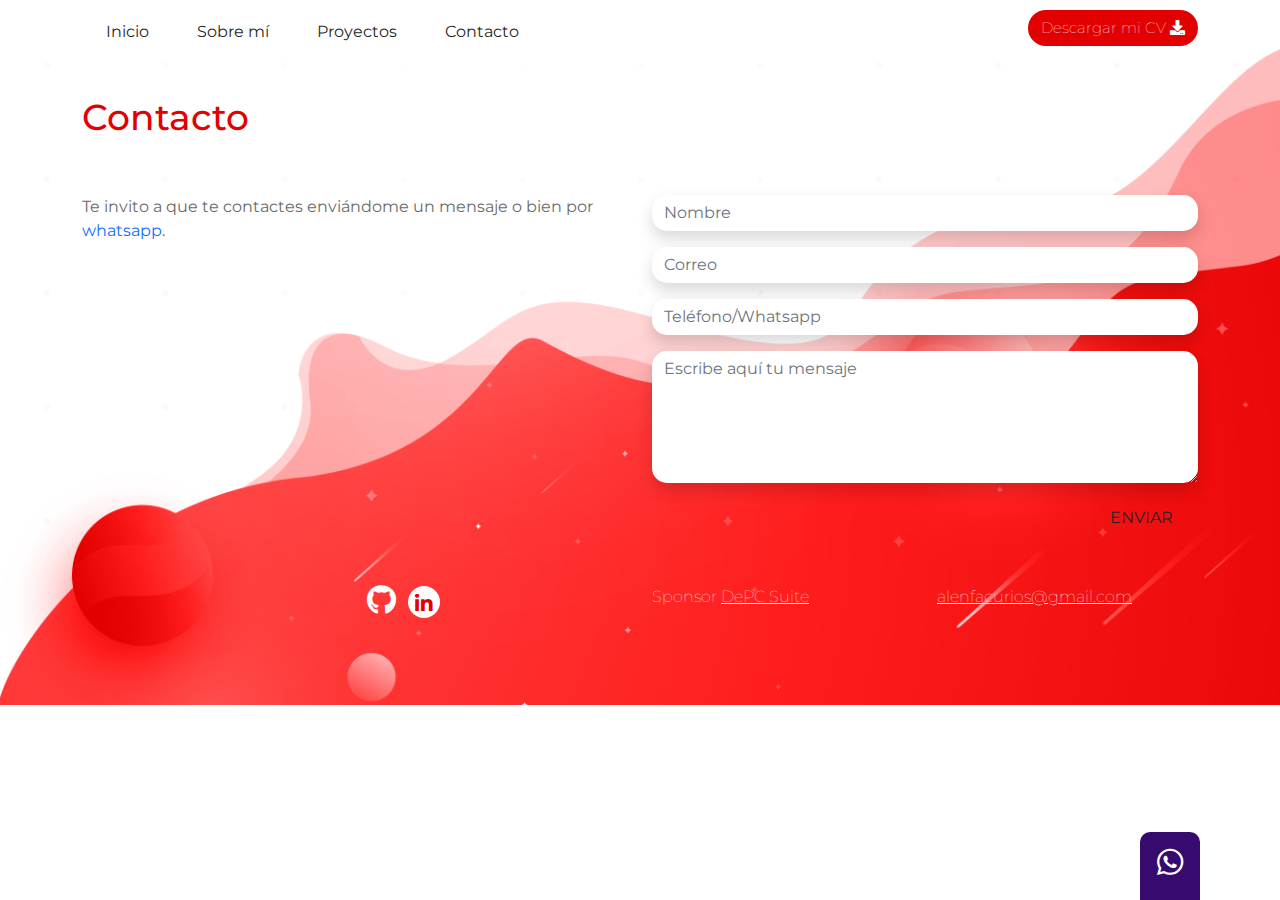
<file: contacto.html>
<!DOCTYPE html>
<html lang="es">

<head>
    <meta charset="UTF-8">
    <meta http-equiv="X-UA-Compatible" content="IE=edge">
    <meta name="viewport" content="width=device-width, initial-scale=1.0">
    <link rel="stylesheet" href="css/bootstrap/css/bootstrap.min.css">
    <link rel="stylesheet" href="css/fontawesome/css/all.min.css">
    <link rel="stylesheet" href="css/fontawesome/css/fontawesome.min.css">
    <link href="https://fonts.googleapis.com/css?family=Montserrat:100,200,300,400,500,600,700,800,900&display=swap"
        rel="stylesheet">
    <link rel="stylesheet" href="css/estilos.css">
    <title>Contacto</title>

</head>

<body id="contacto">
    <header>
        <nav class="navbar navbar-expand-md mb-4">
            <div class="container">
                <button class="navbar-toggler collapsed" type="button" data-bs-toggle="collapse" data-bs-target="#navbarCollapse" aria-controls="navbarCollapse" aria-expanded="false" aria-label="Toggle navigation">
                    <i class="fas fa-bars"></i>
                </button>
                <div class="navbar-collapse collapse" id="navbarCollapse" style="">
                    <ul class="navbar-nav me-auto mb-2 mb-md-0 mt-2">
                        <li class="nav-item">
                            <a class="nav-link px-4 py-1" href="index.html">Inicio</a>
                        </li>
                        <li class="nav-item">
                            <a class="nav-link px-4 py-1" href="sobre-mi.html">Sobre mí</a>
                        </li>
                        <li class="nav-item">
                            <a class="nav-link px-4 py-1" href="proyectos.html">Proyectos</a>
                        </li>
                        <li class="nav-item">
                            <a class="nav-link px-4 py-1" href="contacto.html">Contacto</a>
                        </li>
                    </ul>
                    <div class="d-inline">
                        <a href="" class="btn btn-rojo">Descargar mi CV <i class="fas fa-download"></i></a>
                    </div>
                </div>
            </div>
        </nav>
    </header>
    <main class="container">
        <div class="row">
            <div class="col-12 mt-3 mb-5">
                <h1>Contacto</h1>
            </div>
        </div>
        <div class="row">
            <div class="col-sm-6 col-12">
                <p>Te invito a que te contactes enviándome un mensaje o bien por
                    <a href="https://api.whatsapp.com/send?phone">whatsapp</a>.
                </p>
            </div>
            <div class="col-sm-6 col-12 ">
                <form action="" method="POST">
                    <div class="mb-3">
                        <input type="text" id="txtNombre" name="txtNombre" placeholder="Nombre "
                            class="form-control shadow">
                    </div>
                    <div class="mb-3">
                        <input type="email" id="txtCorreo" name="txtCorreo" placeholder="Correo"
                            class="form-control shadow">
                    </div>
                    <div class="mb-3">
                        <input type="tel" name="txtTelefono" id="txtTelefono" placeholder="Teléfono/Whatsapp"
                            class="form-control shadow">
                    </div>
                    <div class="mb-3">
                        <textarea name="txtMensaje" cols=30 rows=05 id="txtMensaje"
                            placeholder="Escribe aquí tu mensaje" class="form-control shadow"></textarea>
                    </div>
                    <div class="me-auto text-right d-flex justify-content-end">
                        <button id="btnEnviar" name="btnEnviar" class="btn px-4">ENVIAR</button>
                    </div>
                </form>
            </div>
        </div>
    </main>
    <footer class="container">
        <div class="row mt-5 d-flex justify-content-md-end">
            <div class="col-12 col-sm-3">
                <a href="https://github.com" target="_blank" title="Github"><i class="fab fa-github"></i></a>
                <a href="https://www.linkedin.com/in/facundo-rios-ab2381164/" target="_blank" title="Linkedin"><i
                        class="fab fa-linkedin-in"></i></a>
            </div>
            <div class="col-12 col-sm-3">
                Sponsor <a href="https://depcsuite.com" target="_blank" title="DEPCSUITE">DePC Suite</a>
            </div>
            <div class="col-12 col-sm-3">
                <a href="mailto:alenfacurios@gmail.com">alenfacurios@gmail.com</a>
            </div>
        </div>
    </footer>
    <div class="whatsapp">
        <a href="https://api.whatsapp.com/send?phone=542916493085" title="Whatsapp"><i class="fab fa-whatsapp"></i></a>
    </div>
    <script src="css/bootstrap/js/bootstrap.bundle.min.js"></script>
</body>

</html>
</file>
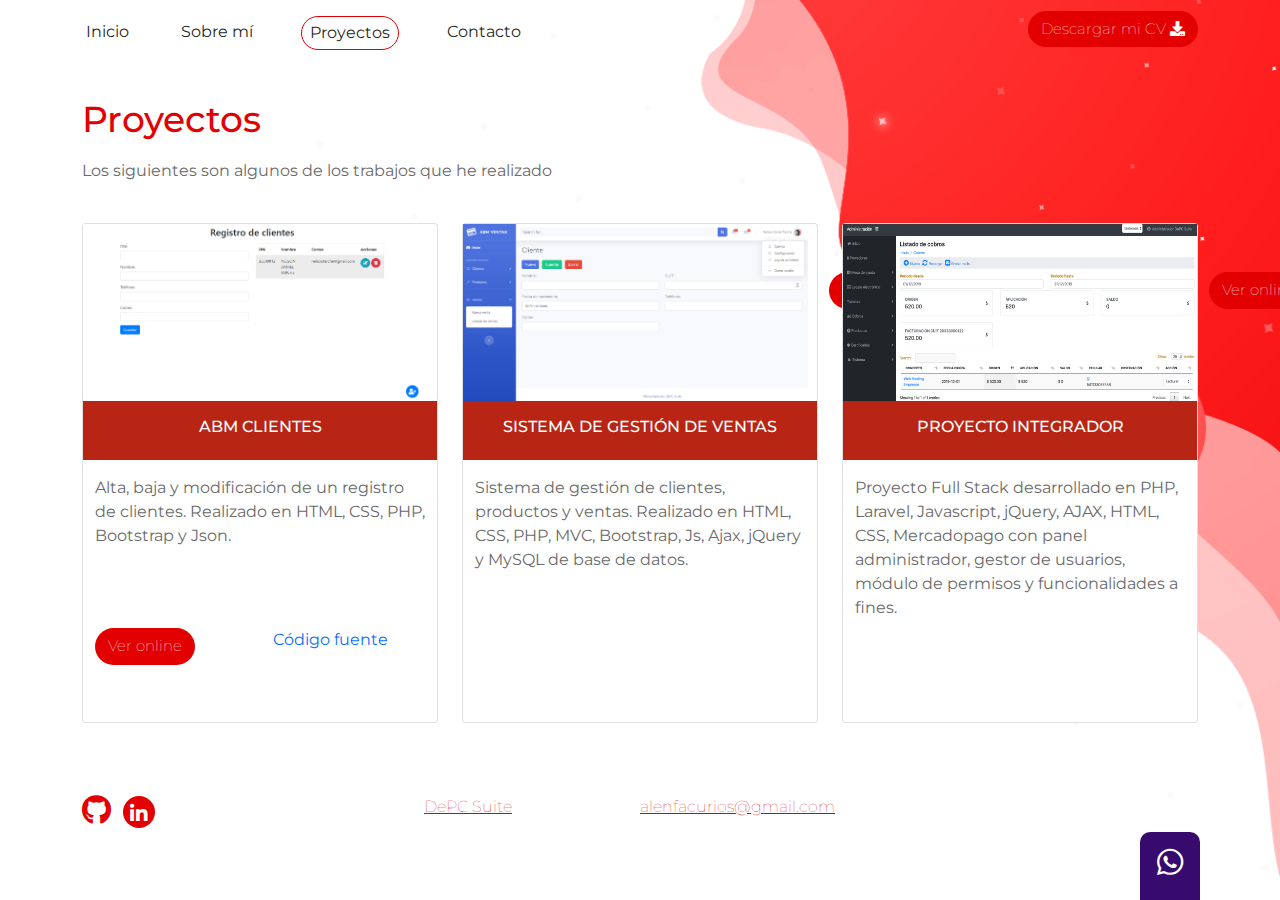
<file: proyectos.html>
<!DOCTYPE html>
<html lang="es">

<head>
    <meta charset="UTF-8">
    <meta http-equiv="X-UA-Compatible" content="IE=edge">
    <meta name="viewport" content="width=device-width, initial-scale=1.0">
    <link rel="stylesheet" href="css/bootstrap/css/bootstrap.min.css">
    <link rel="stylesheet" href="css/fontawesome/css/all.min.css">
    <link rel="stylesheet" href="css/fontawesome/css/fontawesome.min.css">
    <link href="https://fonts.googleapis.com/css?family=Montserrat:100,200,300,400,500,600,700,800,900&display=swap"
        rel="stylesheet">
    <link rel="stylesheet" href="css/estilos.css">
    <title>Proyectos</title>
</head>

<body id="proyectos">
    <header>
        <nav class="navbar navbar-expand-md mb-4">
            <div class="container">
                <button class="navbar-toggler" type="button" data-bs-toggle="collapse" data-bs-target="#navbarCollapse"
                    aria-controls="navbarCollapse" aria-expanded="false" aria-label="Toggle navigation">
                    <i class="fas fa-bars"></i>
                </button>
                <div class="collapse navbar-collapse" id="navbarCollapse">
                    <ul class="navbar-nav me-auto mb-2 mb-md-0 mt-2">
                        <li class="nav-item">
                            <a class="nav-link px-1 py-1" href="index.html">Inicio</a>
                        </li>
                        <li class="nav-item">
                            <a class="nav-link px-5 py-1" href="sobre-mi.html">Sobre mí</a>
                        </li>
                        <li class="nav-item">
                            <a class="nav-link active py-1" href="proyectos.html">Proyectos</a>
                        </li>
                        <li class="nav-item">
                            <a class="nav-link px-4 py-1 ms-4" href="contacto.html">Contacto</a>
                        </li>
                    </ul>
                    <div class="d-inline">
                        <a href="" class="btn btn-rojo">Descargar mi CV <i class="fas fa-download"></i></a>
                    </div>
                </div>
            </div>
        </nav>
    </header>

    <body>
        <main class="container">
            <div class="row">
                <div class="col-12 mt-3 mb-5">
                    <h1>Proyectos</h1>
                </div>
            </div>
            <div class="row">
                <div class="col-sm-6 col-12">
                    <p>Los siguientes son algunos de los trabajos que he realizado</p>
                </div>
            </div>
            <div class="row">
                <div class="col-sm-4 col-12 p-sm-4 px-4 py-2">
                    <div class="row card">
                        <div class="col-12 p-0">
                            <img src="images/abmclientes.png" alt="" class="img-fluid">
                        </div>
                        <div class="col-12 color-gradiente py-3">
                            <h2>ABM CLIENTES</h2>
                        </div>
                        <div class="col-12 py-3">
                            <p>Alta, baja y modificación de un registro de clientes. Realizado en HTML, CSS, PHP,
                                Bootstrap y Json.</p>
                        </div>
                        <div class="row py-5">
                            <div class="col-6">
                                <a href="" class="btn btn-rojo">Ver online</a>
                            </div>
                            <div class="col-6 link-rojo text-center">
                                <a href="">Código fuente</a>
                            </div>
                        </div>
                    </div>
                </div>
                <div class="col-sm-4 col-12 p-sm-4 px-4 py-2">
                    <div class="row card">
                        <div class="col-12 p-0">
                            <img src="images/abmventas.png" alt="" class="img-fluid">
                        </div>
                        <div class="col-12 color-gradiente py-3">
                            <h2>SISTEMA DE GESTIÓN DE VENTAS</h2>
                        </div>
                        <div class="col-12 py-3">
                            <p>Sistema de gestión de clientes, productos y ventas. Realizado en HTML, CSS, PHP, MVC,
                                Bootstrap, Js, Ajax, jQuery y MySQL de base de datos.</p>
                        </div>
                        <div class="row py-5">
                            <div class="col-6">
                                <a href="" class="btn btn-rojo">Ver online</a>
                            </div>
                            <div class="col-6 link-rojo text-center">
                                <a href="">Código fuente</a>
                            </div>
                        </div>
                    </div>
                </div>
                <div class="col-sm-4 col-12 p-sm-4 px-4 py-2">
                    <div class="row card">
                        <div class="col-12 p-0">
                            <img src="images/proyecto-integrador.png" alt="" class="img-fluid">
                        </div>
                        <div class="col-12 color-gradiente py-3">
                            <h2>PROYECTO INTEGRADOR</h2>
                        </div>
                        <div class="col-12 py-3">
                            <p>Proyecto Full Stack desarrollado en PHP, Laravel, Javascript, jQuery, AJAX, HTML, CSS,
                                Mercadopago con panel administrador, gestor de usuarios, módulo de permisos y
                                funcionalidades a fines.</p>
                        </div>
                        <div class="row py-5">
                            <div class="col-6">
                                <a href="" class="btn btn-rojo">Ver online</a>
                            </div>
                            <div class="col-6 link-rojo text-center">
                                <a href="">Código fuente</a>
                            </div>
                        </div>
                    </div>
                </div>
            </div>
        </main>
        <footer class="container">
            <div class="row mt-5 pb-3">
                <div class="col-12 col-sm-3 text-center text-sm-start">
                    <a href="https://github.com" target="_blank" title="Github"><i class="fab fa-github"></i></a>
                    <a href="https://www.linkedin.com/in/nelson-daniel-tarche/" target="_blank" title="Linkedin"><i
                            class="fab fa-linkedin-in"></i></a>
                </div>
                <div class="col-12 col-sm-3 text-center text-sm-start pt-2 p-sm-0">
                    Sponsor <a href="https://depcsuite.com" target="_blank" title="DEPCSUITE">DePC Suite</a>
                </div>
                <div class="col-12 col-sm-3 text-sm-start  pt-2 p-sm-0">
                    <a href="alenfacurios@gmail.com">alenfacurios@gmail.com</a>
                </div>
            </div>
        </footer>
        <div class="whatsapp">
            <a href="https://api.whatsapp.com/send?phone=542916493085" title="Whatsapp"><i
                    class="fab fa-whatsapp"></i></a>
        </div>
        <script src="css/bootstrap/js/bootstrap.bundle.min.js"></script>
    </body>


</body>

</html>
</file>
<file: css/estilos.css>
body {
	font-family: "Montserrat", sans-serif;
}

p {
	color: #6a6a6a;
	font-size: 16px;
}

a {
	text-decoration: none;
	background-color: transparent;
}

h1 {
	color: #e20000;
	font-size: 40px;
	margin-bottom: 8px;
	font-size: 36px;
}

nav .nav-link {
	color: #282828;
}

nav .active {
	border-radius: 20px;
	border: 1px solid #e20000;
}

input,
textarea {
	border-radius: 15px !important;
	border: none !important;
}

.btnIndex{
		border-radius: 20px;
		padding: 10px;
		background-color: #ffffff;
		color: #370a6d;
		padding: 8px 30px 8px 30px;
		font-weight: 500;
		text-decoration: none;
	}


#contacto .btnEnviar {
	background-color:#370a6d;
	color: #ffffff;
	font-size: 15px;
	border-radius: 20px;
}

#contacto .btnEnviar:hover{
	color: #370a6d;
	background-color: #ffffff;
}

#proyectos .btnOnline:hover {
	color:#ffffff;
	background-color: #370a6d
}
.btn-rojo {
	background-color: #e20000;
	color: #ffffff;
	font-size: 15px;
	border-radius: 20px;
	font-weight: 100;
}

footer a {
	text-decoration: underline;
}

footer,
footer a {
	font-weight: 100;
	color: #ffffff;
}

footer .fa-github {
	font-size: 30px;
}

#proyectos footer a,
#sobre-mi footer a {
	color: #e20000 !important;
}

#proyectos footer .fa-github,
#sobre-mi footer .fa-github {
	background-color: #ffffff;
	color: #e20000;
	font-size: 30px;
}

#proyectos .link-rojo{
	color:#e20000;
}

#proyectos footer .fa-linkedin-in,
#sobre-mi footer .fa-linkedin-in {
	background-color: #e20000;
	color: #ffffff;
	font-size: 20px;
	border: 0px;
	height: 32px;
	width: 32px;
	text-align: center;
	padding: 8px 0 0 0;
	border-radius: 80px;
	margin: 0 8px;
}



#contacto footer .fa-linkedin-in,
#index footer .fa-linkedin-in {
	color: #e20000;
	background-color: white;
	font-size: 20px;
	border: 0px;
	height: 32px;
	width: 32px;
	text-align: center;
	padding: 8px 0 0 0;
	border-radius: 80px;
	margin: 0 8px;
}

.whatsapp {
	background-color: #370a6d;
	color: white;
	width: 60px;
	border-top-left-radius: 10px;
	border-top-right-radius: 10px;
	font-size: 30px;
	text-align: center;
	padding: 8px 0 15px 0;
	right: 80px;
	position: fixed;
	bottom: 0px;
}

.whatsapp a {
	color: #ffffff;
}

.cohete {
	height: 400px;
}

.cohete:hover {
	transform: scale(1.1);
}

.pb-3 {
	padding-bottom: 1rem !important;
}


#contacto,
#index {
	background-image: url(../images/fondo-contacto.png);
	background-repeat: no-repeat;
	background-size: 100%;
	height: 77vh;
}

#proyectos,
#sobre-mi {
	background-image: url(../images/fondo-proyectos.png);
	background-repeat: no-repeat;
	background-size: 100%;
	height: 77vh;
}

#experiencia h3,
#formacion h3 {
	color: #6a6a6a;
	font-size: 18px;
	font-weight: 600;
}

#idiomas .card {
	background-color: #370a6d;
	border-radius: 15px;
	padding: 40px 0;
}

#idiomas .fas {
	font-size: 80px;
	color: #ffffff;
}

#tecnologias .container{
	padding-bottom: 30px;
}

#sobre-mi .mt-4 {
	padding-bottom: 30px;
	margin-top: 1.5rem !important;
}

#sobre-mi h2 {
	font-size: 16px;
}

#sobre-mi li {
	padding-left: 0px;
}

#sobre-mi .pb-5 {
    padding-bottom: 0px !important;
}

#sobre-mi .img-circle {
	margin: 1em auto;
	display: block;
	background-color: #fff;
	padding: 10px;
	border-radius: 50%;
}


#sobre-mi .col-6 {
	padding-bottom: 20px;
}

#idiomas {
	height:280px;
}

#idiomas ul {
	padding-left: 0px;
}

#formacion h2 {
	color: #e20000;
	font-size: 24px !important;
}

#experiencia h2,
#formacion h2 {
	font-weight: 400;
	font-size: 24px;
}
#experiencia h2,
#experiencia h4 {
	color: #370a6d;
}

#formacion h3 {
	color: #6a6a6a;
	font-size: 18px;
	font-weight: 600;
}

#experiencia h4,
#formacion h4 {
	font-size: 17px;
	color: #6a6a6a;
}

#experiencia h5,
#formacion h5 {
	color: #6a6a6a;
	font-size: 14px;
}

#formacion .baw {
	filter: grayscale(100%);
}

#proyectos img {
	height: 177px;
}

#proyectos h2 {
	color: #ffffff;
	text-align: center;
	font-size: 16px;
}

.color-gradiente {
	background: rgba(184, 37, 20, 1);
}

#proyectos .btn-rojo {
	color: #ffffff;
}

#sobre-mi .card {
	height: 182px;
}

#tecnologias h3 {
	font-size: 14px;
	color: #282828;
	font-weight: 300;
	text-align: center;
}

#tecnologias h2 {
	color: white;
	font-size: 24px;
}

#proyectos .card {
	position: relative;
	display: flex;
	flex-direction: column;
	min-width: 0;
	word-wrap: break-word;
	background-color: #fff;
	background-clip: border-box;
	border: 1px solid rgba(0, 0, 0, 0.125);
	border-radius: 0.25rem;
	height: 500px;
}

#proyectos .mt-3{
	margin-bottom: 10px !important;
}

#proyectos .p-3 {
	padding: 1rem !important;
}

.cohete {
	height: 400px;
}

.cohete:hover {
	transform: scale(1.1);
}

#index .input-home p {
	color: white;
	font-size: 17px;
	border: 1px solid white;
	border-radius: 50px;
	font-weight: 600;
}

/*reglas para mobile*/

@media (max-width: 700px) {
	/* Para mobile */
	#contacto,
	#index {
		background-image: url(../images/fondo-proyectos.png);
	}
	.whatsapp {
		right: 15px;
	}
	footer, footer a {
		color: #e20000;
	}
	#sobre-mi .mt-4{
		padding-bottom: 10px;
	}
	#sobre-mi .col-12{
		padding-top: 10px;
	}
	#sobre-mi .container{
		padding-left: 15px;
		padding-bottom: 10px;
	}
	.card-idioma{
		height:185px;
	}
	#idiomas .col-8 {
		margin-top: -30px;
	}
	#idiomas {
		height:500px;
	}
}
</file>
